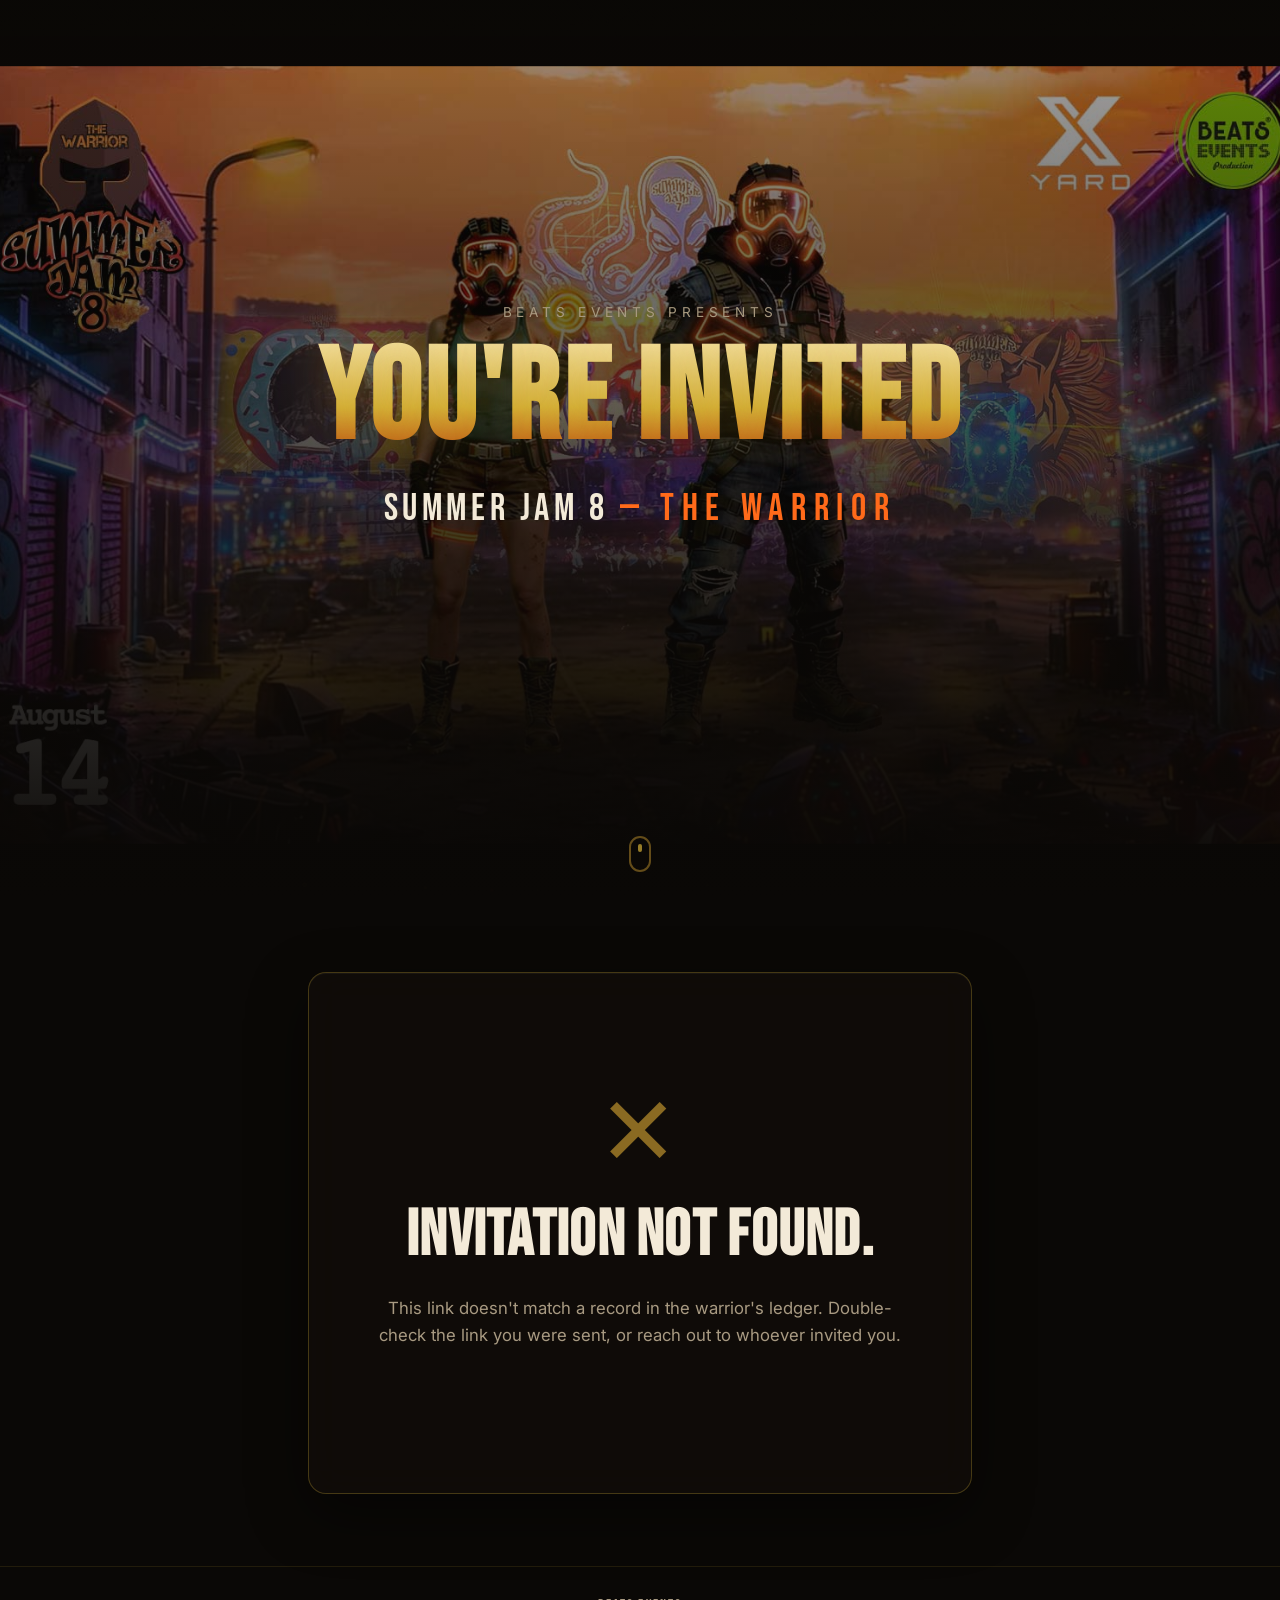
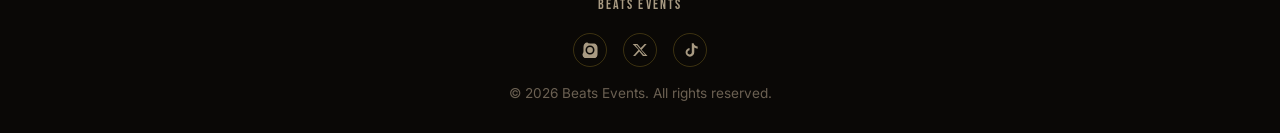
<file: index.html>
<!DOCTYPE html>
<html lang="en">
<head>
<meta charset="UTF-8">
<meta name="viewport" content="width=device-width, initial-scale=1, viewport-fit=cover">
<title>Summer Jam 8 — The Warrior | You're Invited</title>
<meta name="description" content="You've been invited to Summer Jam 8: The Warrior. An exclusive luxury festival experience. Accept your invitation before the gates close.">

<!-- Theme -->
<meta name="theme-color" content="#0a0806">
<meta name="color-scheme" content="dark">

<!-- Favicon -->
<link rel="icon" type="image/svg+xml" href="assets/logo.jpg">
<link rel="apple-touch-icon" href="assets/logo.jpg">

<!-- Open Graph -->
<meta property="og:type" content="website">
<meta property="og:title" content="Summer Jam 8 — The Warrior">
<meta property="og:description" content="You've been invited to Summer Jam 8: The Warrior. An exclusive luxury festival experience.">
<meta property="og:image" content="assets/hero.jpeg">
<meta property="og:site_name" content="Summer Jam 8">
<meta name="twitter:card" content="summary_large_image">
<meta name="twitter:title" content="Summer Jam 8 — The Warrior">
<meta name="twitter:description" content="You've been invited to Summer Jam 8: The Warrior.">
<meta name="twitter:image" content="assets/hero.jpeg">

<!-- Fonts -->
<link rel="preconnect" href="https://fonts.googleapis.com">
<link rel="preconnect" href="https://fonts.gstatic.com" crossorigin>
<link href="https://fonts.googleapis.com/css2?family=Bebas+Neue&family=Inter:wght@400;500;600;700&display=swap" rel="stylesheet">

<link rel="stylesheet" href="style.css">
</head>
<body>
<a class="skip-link" href="#main">Skip to content</a>

<div class="texture-overlay" aria-hidden="true"></div>
<canvas id="ember-canvas" aria-hidden="true"></canvas>

<div class="app">

  <!-- ===================== HERO ===================== -->
  <header class="hero" id="hero">
    <div class="hero__bg" id="heroBg" aria-hidden="true"></div>
    <div class="hero__overlay" aria-hidden="true"></div>

    <div class="hero__content">
      <p class="hero__eyebrow">Beats Events Presents</p>
      <h1 class="hero__title">YOU'RE&nbsp;INVITED</h1>
      <p class="hero__subtitle">SUMMER JAM 8 <span class="hero__theme">— THE WARRIOR</span></p>
      <p class="hero__invitee" id="heroInvitee" aria-live="polite"></p>
    </div>

    <div class="hero__scroll" aria-hidden="true"></div>
  </header>

  <!-- ===================== MAIN STAGE ===================== -->
  <main id="main" class="stage">
    <div class="container">
      <section class="card" id="card" aria-live="polite">

        <!-- Loading state -->
        <div class="panel is-active" id="panelLoading">
          <p class="panel__lede">Verifying your invitation…</p>
        </div>

        <!-- Invalid invitation -->
        <div class="panel" id="panelInvalid">
          <div class="invalid-state">
            <p class="invalid-state__code" aria-hidden="true">✕</p>
            <h2 class="panel__heading">Invitation not found.</h2>
            <p class="panel__lede">This link doesn't match a record in the warrior's ledger. Double-check the link you were sent, or reach out to whoever invited you.</p>
          </div>
        </div>

        <!-- Welcome / decision -->
        <div class="panel" id="panelWelcome">
          <h2 class="panel__heading">Hello, <span id="inviteeName">Friend</span></h2>
          <p class="panel__lede">You've been invited to <strong>Summer Jam 8: The Warrior</strong>. Answer the call before the gates seal.</p>

          <div class="action-row">
            <button type="button" class="btn btn--primary" id="btnAccept" aria-describedby="inviteeName">
              Accept Invitation
            </button>
            <button type="button" class="btn btn--ghost" id="btnDecline">
              Decline Invitation
            </button>
          </div>
        </div>

        <!-- Decline confirmation -->
        <div class="panel" id="panelDecline">
          <svg class="illustration" viewBox="0 0 96 96" fill="none" aria-hidden="true">
            <circle cx="48" cy="48" r="44" stroke="#d4af37" stroke-width="2" opacity="0.5"/>
            <path d="M48 26 L48 54" stroke="#d4af37" stroke-width="3" stroke-linecap="round"/>
            <circle cx="48" cy="66" r="2.6" fill="#d4af37"/>
          </svg>
          <h2 class="panel__heading">We're sad you won't be joining us this year.</h2>
          <p class="panel__lede">We hope to see you at a future Summer Jam.</p>
        </div>

        <!-- Accept form -->
        <div class="panel" id="panelForm">
          <h2 class="panel__heading">Confirm Your Place</h2>
          <p class="panel__lede">A few details, warrior, and your seat by the fire is secured.</p>

          <form
              name="summerjam-invitations"
              method="POST"
              data-netlify="true"
              data-netlify-honeypot="bot-field"
              id="inviteForm"
              novalidate>

            <input type="hidden" name="form-name" value="summerjam-invitations">

            <!-- honeypot -->
            <p class="is-hidden" aria-hidden="true">
              <label>Don't fill this out if you're human: <input name="bot-field"></label>
            </p>

            <!-- hidden context fields -->
            <input type="hidden" name="invite_id" id="inviteId" value="">
            <input type="hidden" name="response" value="accepted">

            <div class="form-group">
              <label class="form-label" for="fieldName">Name</label>
              <input class="form-control" type="text" name="name" id="fieldName" readonly required>
            </div>

            <div class="form-group" id="groupEmail">
              <label class="form-label" for="fieldEmail">Email</label>
              <input class="form-control" type="email" name="email" id="fieldEmail" required
                     aria-describedby="errorEmail" autocomplete="email">
              <p class="form-error" id="errorEmail">Enter a valid email address.</p>
            </div>

            <div class="form-group" id="groupLocation">
              <label class="form-label" for="fieldLocation">Location</label>
              <textarea class="form-control" name="location" id="fieldLocation" required
                        aria-describedby="errorLocation" placeholder="City, state / country"></textarea>
              <p class="form-error" id="errorLocation">Tell us where you're traveling from.</p>
            </div>

                <div class="form-group" id="groupGuests">
      <label class="form-label" for="fieldGuests">Number of Accompanying Guests</label>
      <input 
        class="form-control" 
        type="number" 
        name="guests" 
        id="fieldGuests" 
        min="0" 
        max="1" 
        value="0"
        required
        aria-describedby="errorGuests"
        placeholder="0 or 1">
      <p class="form-error" id="errorGuests">Maximum 1 accompanying guest is allowed.</p>
    </div>

            <div class="action-row">
              <button type="submit" class="btn btn--primary" id="btnSubmit">
                <span id="btnSubmitLabel">Confirm Invitation</span>
              </button>
              <button type="button" class="btn btn--ghost" id="btnBackToWelcome">
                Back
              </button>
            </div>

            <p class="form-status" id="formStatus" role="status"></p>
            <p class="form-note">Your details are only used to prepare your physical invitation and event credentials.</p>
          </form>
        </div>

        <!-- Success -->
        <div class="panel" id="panelSuccess">
          <div class="seal">
            <img src="assets/logo.png" alt="" aria-hidden="true">
          </div>
          <h2 class="panel__heading">Thank you.</h2>
          <p class="panel__lede">Your invitation has been confirmed. Our team will contact you shortly regarding your physical invitation.</p>
        </div>

      </section>
    </div>
  </main>

  <!-- ===================== FOOTER ===================== -->
  <footer class="site-footer">
    <p class="site-footer__brand">BEATS EVENTS</p>
    <nav class="social-icons" aria-label="Social media">
      <a href="https://instagram.com" target="_blank" rel="noopener noreferrer" aria-label="Instagram">
        <svg viewBox="0 0 24 24"><path d="M12 2.2c3.2 0 3.6 0 4.9.07 1.2.06 2 .24 2.7.52.7.28 1.3.65 1.9 1.25.6.6.97 1.2 1.25 1.9.28.7.46 1.5.52 2.7.06 1.3.07 1.7.07 4.9s0 3.6-.07 4.9c-.06 1.2-.24 2-.52 2.7a5.1 5.1 0 01-1.25 1.9 5.1 5.1 0 01-1.9 1.25c-.7.28-1.5.46-2.7.52-1.3.06-1.7.07-4.9.07s-3.6 0-4.9-.07c-1.2-.06-2-.24-2.7-.52a5.1 5.1 0 01-1.9-1.25 5.1 5.1 0 01-1.25-1.9c-.28-.7-.46-1.5-.52-2.7C2.2 15.6 2.2 15.2 2.2 12s0-3.6.07-4.9c.06-1.2.24-2 .52-2.7.28-.7.65-1.3 1.25-1.9a5.1 5.1 0 011.9-1.25c.7-.28 1.5-.46 2.7-.52C8.4 2.2 8.8 2.2 12 2.2zm0 3.05a6.75 6.75 0 100 13.5 6.75 6.75 0 000-13.5zm0 11.13a4.38 4.38 0 110-8.76 4.38 4.38 0 010 8.76zm7.02-11.4a1.58 1.58 0 11-3.15 0 1.58 1.58 0 013.15 0z"/></svg>
      </a>
      <a href="https://twitter.com" target="_blank" rel="noopener noreferrer" aria-label="Twitter / X">
        <svg viewBox="0 0 24 24"><path d="M18.9 3H22l-7.6 8.7L23.3 21h-6.9l-5.4-6.6L4.7 21H1.6l8.2-9.3L1 3h7.1l4.9 6.1L18.9 3zm-1.2 16h1.9L7.4 5H5.3l12.4 14z"/></svg>
      </a>
      <a href="https://tiktok.com" target="_blank" rel="noopener noreferrer" aria-label="TikTok">
        <svg viewBox="0 0 24 24"><path d="M14.5 2h3.1c.2 1.6 1.2 3 2.6 3.8 1 .6 2.1.9 3.3 1v3.2c-1.9 0-3.6-.6-5.1-1.6v7.1c0 3.6-2.9 6.5-6.5 6.5S5.4 19.1 5.4 15.5c0-3.4 2.6-6.2 5.9-6.5v3.3a3.2 3.2 0 00-1 6.2 3.2 3.2 0 004.4-3v-13.5z"/></svg>
      </a>
    </nav>
    <p>&copy; <span id="year"></span> Beats Events. All rights reserved.</p>
  </footer>

</div>

<canvas id="confetti-canvas" aria-hidden="true"></canvas>

<script src="script.js" defer></script>
</body>
</html>
</file>
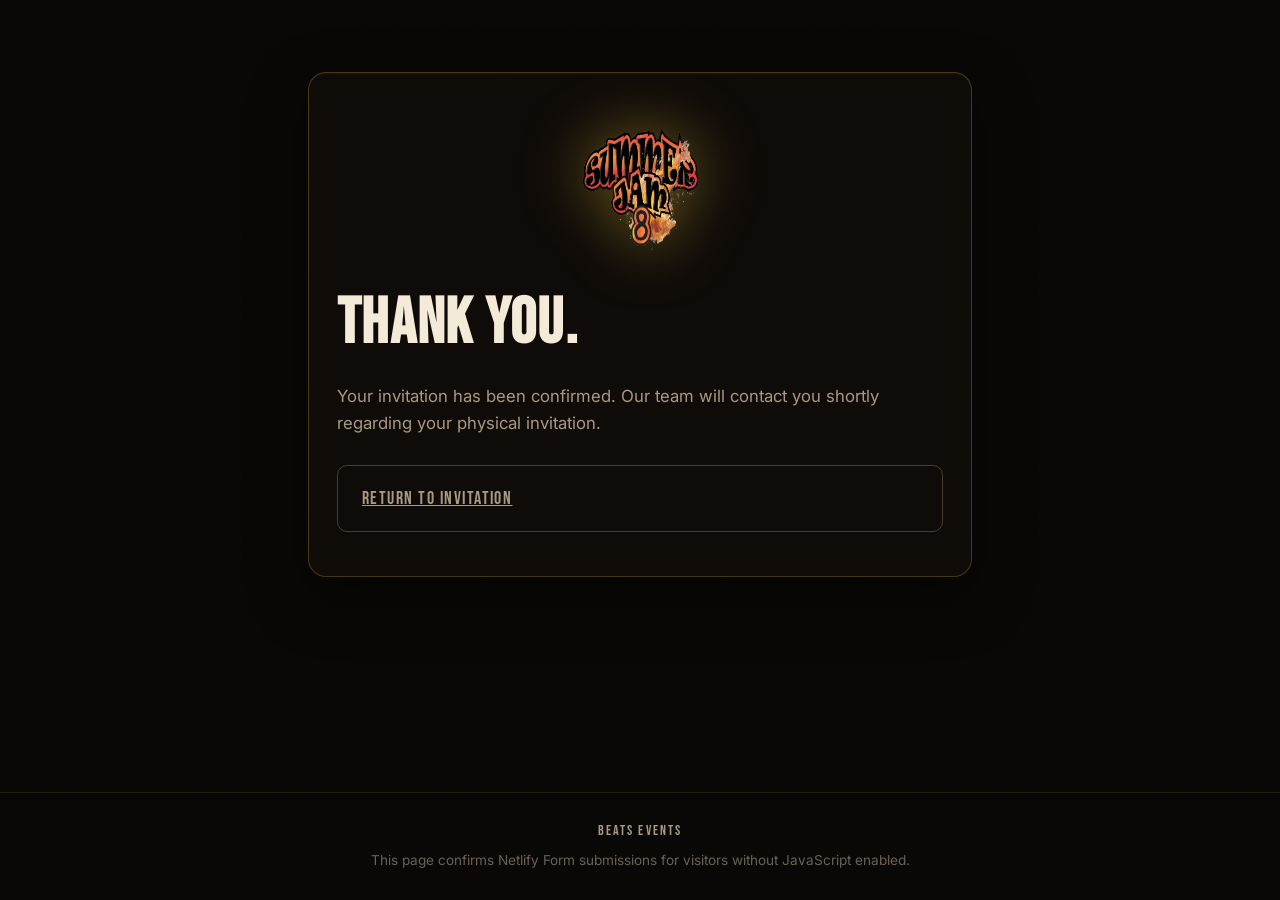
<file: thank-you.html>
<!DOCTYPE html>
<html lang="en">
<head>
<meta charset="UTF-8">
<meta name="viewport" content="width=device-width, initial-scale=1">
<title>Confirmed — Summer Jam 8</title>
<meta name="theme-color" content="#0a0806">
<meta name="robots" content="noindex">
<link rel="icon" type="image/svg+xml" href="assets/logo.png">
<link href="https://fonts.googleapis.com/css2?family=Bebas+Neue&family=Inter:wght@400;500;600&display=swap" rel="stylesheet">
<link rel="stylesheet" href="style.css">
</head>
<body>
<div class="texture-overlay" aria-hidden="true"></div>
<div class="app">
  <main class="stage" style="padding-top: var(--space-5);">
    <div class="container">
      <section class="card fade-in">
        <div class="panel is-active">
          <div class="seal">
            <img src="assets/logo.png" alt="" aria-hidden="true">
          </div>
          <h1 class="panel__heading">Thank you.</h1>
          <p class="panel__lede">Your invitation has been confirmed. Our team will contact you shortly regarding your physical invitation.</p>
          <div class="action-row">
            <a class="btn btn--ghost" href="/">Return to invitation</a>
          </div>
        </div>
      </section>
    </div>
  </main>
  <footer class="site-footer">
    <p class="site-footer__brand">BEATS EVENTS</p>
    <p>This page confirms Netlify Form submissions for visitors without JavaScript enabled.</p>
  </footer>
</div>
</body>
</html>
</file>
<file: style.css>
/* =========================================================================
   SUMMER JAM 8 — "THE WARRIOR"
   Design tokens
   ========================================================================= */
:root{
  /* color */
  --bg:            #0a0806;
  --bg-alt:        #14100b;
  --bg-elevated:   #1c1610;
  --gold:          #d4af37;
  --gold-light:    #f3dfa0;
  --gold-dim:      #8a6a22;
  --orange:        #ff6a1a;
  --orange-deep:   #b8420a;
  --ink:           #f3ead8;
  --ink-muted:     #a89a82;
  --ink-faint:     #6b6052;
  --glass-bg:      rgba(20, 16, 12, 0.55);
  --glass-border:  rgba(212, 175, 55, 0.28);
  --danger:        #e0523a;
  --success:       #d4af37;

  /* type */
  --font-display: 'Bebas Neue', 'Arial Narrow', sans-serif;
  --font-body: 'Inter', -apple-system, BlinkMacSystemFont, sans-serif;

  /* scale */
  --step-hero: clamp(3.2rem, 10vw, 8rem);
  --step-h1: clamp(2.2rem, 6vw, 4rem);
  --step-h2: clamp(1.6rem, 4vw, 2.4rem);
  --step-body: 1rem;
  --step-small: 0.85rem;

  /* rhythm */
  --space-1: 0.5rem;
  --space-2: 1rem;
  --space-3: 1.75rem;
  --space-4: 2.75rem;
  --space-5: 4.5rem;
  --radius: 18px;
  --radius-sm: 10px;

  --ease-out: cubic-bezier(0.16, 1, 0.3, 1);
  --ease-in-out: cubic-bezier(0.65, 0, 0.35, 1);
}

/* =========================================================================
   Reset
   ========================================================================= */
*, *::before, *::after{ box-sizing: border-box; }
html{ scroll-behavior: smooth; }
body{
  margin: 0;
  background: var(--bg);
  color: var(--ink);
  font-family: var(--font-body);
  font-size: var(--step-body);
  line-height: 1.6;
  -webkit-font-smoothing: antialiased;
  overflow-x: hidden;
}
img{ max-width: 100%; display: block; }
button{ font-family: inherit; }
a{ color: inherit; }
h1, h2, h3, p{ margin: 0; }

::selection{ background: var(--gold); color: #0a0806; }

/* focus visibility for accessibility */
:focus-visible{
  outline: 2px solid var(--gold-light);
  outline-offset: 3px;
  border-radius: 4px;
}

/* skip link */
.skip-link{
  position: absolute;
  left: -9999px;
  top: 0;
  background: var(--gold);
  color: #0a0806;
  padding: 0.75rem 1.25rem;
  z-index: 999;
  font-weight: 600;
  border-radius: 0 0 8px 0;
}
.skip-link:focus{ left: 0; }

/* =========================================================================
   Background texture + ember particle canvas
   ========================================================================= */
.texture-overlay{
  position: fixed;
  inset: 0;
  background-image: url('assets/warrior-pattern.svg');
  background-size: 240px 240px;
  opacity: 0.05;
  pointer-events: none;
  z-index: 1;
}

#ember-canvas{
  position: fixed;
  inset: 0;
  width: 100%;
  height: 100%;
  z-index: 2;
  pointer-events: none;
}

/* =========================================================================
   Layout shell
   ========================================================================= */
.app{
  position: relative;
  z-index: 3;
  min-height: 100vh;
  display: flex;
  flex-direction: column;
}

.container{
  width: 100%;
  max-width: 720px;
  margin: 0 auto;
  padding: 0 var(--space-3);
}

/* =========================================================================
   Hero
   ========================================================================= */
.hero{
  position: relative;
  min-height: 100vh;
  display: flex;
  align-items: center;
  justify-content: center;
  text-align: center;
  overflow: hidden;
  padding: var(--space-4) var(--space-3);
}

.hero__bg{
  margin-top: 10px;
  position: absolute;
  inset: 0;
  background-image: url('assets/hero.jpeg'); /* your hero image */
  background-size: contain;
  background-position: center;
  background-repeat: no-repeat;
  z-index: 0;
  transform: scale(1.00);
}

.hero__overlay{
  position: absolute;
  inset: 0;
  background:
    linear-gradient(to bottom, rgba(10,8,6,0.35) 0%, rgba(10,8,6,0.75) 55%, var(--bg) 100%);
}

.hero__content{
  position: relative;
  z-index: 2;
  display: flex;
  flex-direction: column;
  align-items: center;
  gap: var(--space-2);
}

.hero__logo{
  width: 84px;
  height: 84px;
  margin-bottom: var(--space-1);
  filter: drop-shadow(0 0 18px rgba(212,175,55,0.45));
  animation: fadeInUp 900ms var(--ease-out) both;
}

.hero__eyebrow{
  font-family: var(--font-body);
  font-size: var(--step-small);
  letter-spacing: 0.35em;
  text-transform: uppercase;
  color: var(--ink-muted);
  animation: fadeInUp 900ms var(--ease-out) 120ms both;
}

.hero__title{
  font-family: var(--font-display);
  font-size: var(--step-hero);
  line-height: 0.95;
  letter-spacing: 0.03em;
  background: linear-gradient(180deg, var(--gold-light) 0%, var(--gold) 55%, var(--orange-deep) 100%);
  -webkit-background-clip: text;
  background-clip: text;
  color: transparent;
  text-shadow: 0 0 60px rgba(212,175,55,0.25);
  animation: fadeInUp 900ms var(--ease-out) 220ms both;
}

.hero__subtitle{
  font-family: var(--font-display);
  font-size: var(--step-h2);
  letter-spacing: 0.12em;
  color: var(--ink);
  animation: fadeInUp 900ms var(--ease-out) 320ms both;
}

.hero__theme{
  color: var(--orange);
  font-family: var(--font-display);
  letter-spacing: 0.2em;
}

.hero__invitee{
  margin-top: var(--space-2);
  font-size: 1.05rem;
  color: var(--ink-muted);
  min-height: 1.6em;
  animation: fadeInUp 900ms var(--ease-out) 420ms both;
}

.hero__invitee strong{
  color: var(--gold-light);
  font-weight: 600;
}

.hero__scroll{
  position: absolute;
  bottom: var(--space-3);
  left: 50%;
  transform: translateX(-50%);
  width: 22px;
  height: 36px;
  border: 2px solid var(--gold-dim);
  border-radius: 20px;
  display: flex;
  justify-content: center;
  padding-top: 6px;
  opacity: 0.7;
}
.hero__scroll::after{
  content: '';
  width: 4px;
  height: 8px;
  background: var(--gold);
  border-radius: 4px;
  animation: scrollDot 1.6s ease-in-out infinite;
}

@keyframes scrollDot{
  0%{ transform: translateY(0); opacity: 1; }
  70%{ opacity: 0; }
  100%{ transform: translateY(14px); opacity: 0; }
}

/* =========================================================================
   Invitation card / glassmorphism
   ========================================================================= */
.stage{
  position: relative;
  flex: 1;
  padding: var(--space-5) 0 var(--space-5);
}

.card{
  background: var(--glass-bg);
  border: 1px solid var(--glass-border);
  backdrop-filter: blur(18px) saturate(140%);
  -webkit-backdrop-filter: blur(18px) saturate(140%);
  border-radius: var(--radius);
  padding: var(--space-4) var(--space-3);
  box-shadow:
    0 20px 60px rgba(0,0,0,0.45),
    inset 0 1px 0 rgba(255,255,255,0.04);
  position: relative;
  overflow: hidden;
}

.card::before{
  content: '';
  position: absolute;
  top: -1px; left: -1px; right: -1px;
  height: 1px;
  background: linear-gradient(90deg, transparent, var(--gold), transparent);
}

.panel{
  display: none;
}
.panel.is-active{
  display: block;
  animation: fadeInUp 700ms var(--ease-out) both;
}

.panel__heading{
  font-family: var(--font-display);
  font-size: var(--step-h1);
  letter-spacing: 0.02em;
  margin-bottom: var(--space-1);
  color: var(--ink);
}

.panel__lede{
  color: var(--ink-muted);
  margin-bottom: var(--space-3);
  font-size: 1.05rem;
}

.panel__lede strong{ color: var(--gold-light); }

/* action buttons */
.action-row{
  display: flex;
  flex-direction: column;
  gap: var(--space-2);
  margin-top: var(--space-3);
}

@media (min-width: 560px){
  .action-row{ flex-direction: row; }
}

.btn{
  position: relative;
  overflow: hidden;
  isolation: isolate;
  border: none;
  border-radius: var(--radius-sm);
  padding: 1.1rem 1.5rem;
  font-family: var(--font-display);
  font-size: 1.15rem;
  letter-spacing: 0.08em;
  cursor: pointer;
  flex: 1;
  transition: transform 220ms var(--ease-out), box-shadow 220ms var(--ease-out), filter 220ms;
}

.btn:active{ transform: scale(0.98); }

.btn:disabled{
  opacity: 0.6;
  cursor: not-allowed;
}

.btn--primary{
  background: linear-gradient(135deg, var(--gold-light), var(--gold) 45%, var(--orange-deep));
  color: #170f05;
  box-shadow: 0 10px 30px rgba(212,175,55,0.25);
}
.btn--primary:hover{
  filter: brightness(1.08);
  box-shadow: 0 14px 40px rgba(255,106,26,0.35);
}

.btn--ghost{
  background: transparent;
  color: var(--ink-muted);
  border: 1px solid rgba(168,154,130,0.35);
}
.btn--ghost:hover{
  color: var(--ink);
  border-color: var(--gold-dim);
  background: rgba(255,255,255,0.03);
}

/* ripple */
.btn__ripple{
  position: absolute;
  border-radius: 50%;
  background: rgba(255,255,255,0.45);
  transform: scale(0);
  animation: ripple 650ms var(--ease-out);
  pointer-events: none;
  z-index: -1;
}
@keyframes ripple{
  to{ transform: scale(3.2); opacity: 0; }
}

.btn__spinner{
  display: inline-block;
  width: 16px;
  height: 16px;
  margin-left: 0.6rem;
  border: 2px solid rgba(23,15,5,0.35);
  border-top-color: #170f05;
  border-radius: 50%;
  vertical-align: -3px;
  animation: spin 700ms linear infinite;
}
@keyframes spin{ to{ transform: rotate(360deg); } }

/* =========================================================================
   Form
   ========================================================================= */
.form-group{
  margin-bottom: var(--space-2);
  text-align: left;
}

.form-label{
  display: block;
  font-size: var(--step-small);
  letter-spacing: 0.08em;
  text-transform: uppercase;
  color: var(--ink-muted);
  margin-bottom: 0.5rem;
}

.form-control{
  width: 100%;
  background: rgba(0,0,0,0.25);
  border: 1px solid rgba(212,175,55,0.22);
  color: var(--ink);
  padding: 0.85rem 1rem;
  border-radius: var(--radius-sm);
  font-family: var(--font-body);
  font-size: 1rem;
  transition: border-color 200ms, box-shadow 200ms;
}

.form-control:focus{
  border-color: var(--gold);
  box-shadow: 0 0 0 3px rgba(212,175,55,0.15);
  outline: none;
}

.form-control[readonly]{
  color: var(--gold-light);
  background: rgba(212,175,55,0.06);
  cursor: not-allowed;
}

textarea.form-control{
  min-height: 110px;
  resize: vertical;
}

.form-error{
  display: none;
  color: var(--danger);
  font-size: var(--step-small);
  margin-top: 0.4rem;
}
.form-error.is-visible{ display: block; }

.form-group.has-error .form-control{
  border-color: var(--danger);
}

.form-note{
  color: var(--ink-faint);
  font-size: var(--step-small);
  margin-top: var(--space-2);
}

.form-status{
  min-height: 1.4em;
  margin-top: var(--space-2);
  font-size: var(--step-small);
}
.form-status[data-state="error"]{ color: var(--danger); }
.form-status[data-state="offline"]{ color: var(--orange); }

/* =========================================================================
   Decline illustration
   ========================================================================= */
.illustration{
  width: 96px;
  height: 96px;
  margin: 0 auto var(--space-2);
  color: var(--gold);
  animation: fadeInUp 700ms var(--ease-out) 100ms both;
}

/* =========================================================================
   Success / seal stamp (signature element)
   ========================================================================= */
.seal{
  width: 140px;
  height: 140px;
  margin: 0 auto var(--space-2);
  position: relative;
}
.seal img{
  width: 100%;
  height: 100%;
  filter: drop-shadow(0 0 30px rgba(212,175,55,0.5));
  transform: scale(0.4) rotate(-25deg);
  opacity: 0;
  animation: sealStamp 900ms var(--ease-out) 150ms forwards;
}
@keyframes sealStamp{
  0%{ transform: scale(2.2) rotate(-25deg); opacity: 0; }
  55%{ transform: scale(0.92) rotate(4deg); opacity: 1; }
  75%{ transform: scale(1.05) rotate(-2deg); }
  100%{ transform: scale(1) rotate(0deg); opacity: 1; }
}
.seal::after{
  content: '';
  position: absolute;
  inset: -20px;
  border-radius: 50%;
  border: 1px solid rgba(212,175,55,0.4);
  animation: sealRing 900ms var(--ease-out) 150ms forwards;
  opacity: 0;
}
@keyframes sealRing{
  0%{ transform: scale(0.2); opacity: 0.9; }
  100%{ transform: scale(1.6); opacity: 0; }
}

/* =========================================================================
   Footer
   ========================================================================= */
.site-footer{
  position: relative;
  z-index: 3;
  padding: var(--space-3);
  text-align: center;
  border-top: 1px solid rgba(212,175,55,0.12);
  color: var(--ink-faint);
  font-size: var(--step-small);
}

.site-footer__brand{
  font-family: var(--font-display);
  letter-spacing: 0.15em;
  color: var(--ink-muted);
  margin-bottom: var(--space-1);
}

.social-icons{
  display: flex;
  justify-content: center;
  gap: var(--space-2);
  margin: var(--space-2) 0;
}

.social-icons a{
  width: 34px;
  height: 34px;
  border-radius: 50%;
  border: 1px solid rgba(212,175,55,0.25);
  display: flex;
  align-items: center;
  justify-content: center;
  transition: border-color 200ms, transform 200ms, box-shadow 200ms;
}
.social-icons a:hover{
  border-color: var(--gold);
  transform: translateY(-2px);
  box-shadow: 0 8px 20px rgba(212,175,55,0.2);
}
.social-icons svg{ width: 16px; height: 16px; fill: var(--ink-muted); }
.social-icons a:hover svg{ fill: var(--gold-light); }

/* =========================================================================
   Invalid invitation state
   ========================================================================= */
.invalid-state{
  text-align: center;
  padding: var(--space-5) var(--space-3);
}
.invalid-state__code{
  font-family: var(--font-display);
  font-size: 6rem;
  letter-spacing: 0.05em;
  color: var(--gold-dim);
  line-height: 1;
}

/* =========================================================================
   Utility animations
   ========================================================================= */
@keyframes fadeInUp{
  from{ opacity: 0; transform: translateY(24px); }
  to{ opacity: 1; transform: translateY(0); }
}
.fade-in{ animation: fadeInUp 700ms var(--ease-out) both; }

.is-hidden{ display: none !important; }

/* confetti canvas */
#confetti-canvas{
  position: fixed;
  inset: 0;
  z-index: 40;
  pointer-events: none;
}

/* =========================================================================
   Reduced motion
   ========================================================================= */
@media (prefers-reduced-motion: reduce){
  *, *::before, *::after{
    animation-duration: 0.001ms !important;
    animation-iteration-count: 1 !important;
    transition-duration: 0.001ms !important;
    scroll-behavior: auto !important;
  }
  #ember-canvas, #confetti-canvas{ display: none; }
}

/* =========================================================================
   Responsive tweaks
   ========================================================================= */
@media (max-width: 480px){
  .card{ padding: var(--space-3) var(--space-2); }
  .invalid-state__code{ font-size: 4.2rem; }
}
</file>
